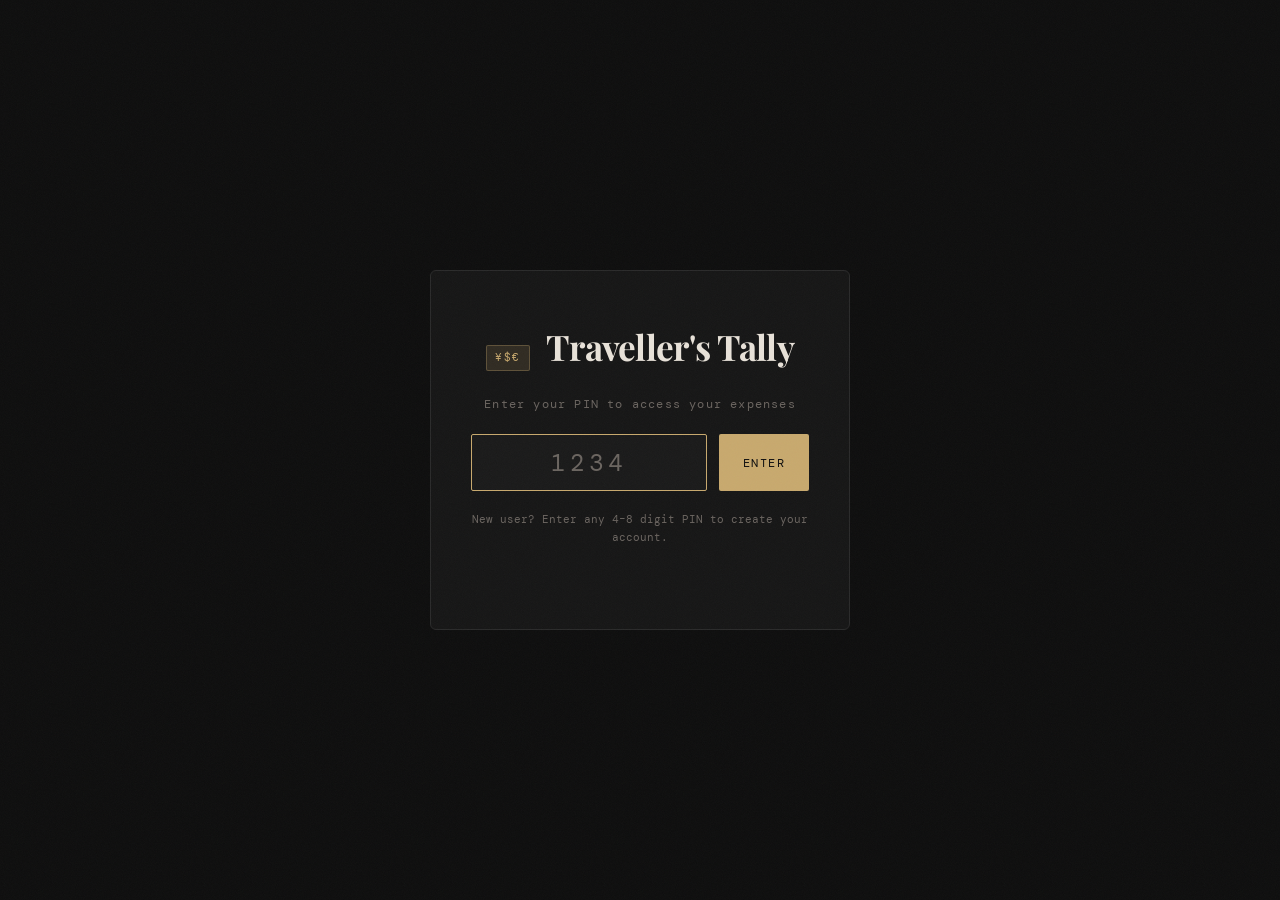
<file: target/classes/static/index.html>
<!DOCTYPE html>
<html lang="en">
<head>
  <meta charset="UTF-8" />
  <meta name="viewport" content="width=device-width, initial-scale=1.0" />
  <title>Traveller's Tally</title>
  <link rel="preconnect" href="https://fonts.googleapis.com">
  <link href="https://fonts.googleapis.com/css2?family=Playfair+Display:ital,wght@0,400;0,700;1,400&family=DM+Mono:wght@300;400;500&display=swap" rel="stylesheet">
  <link rel="stylesheet" href="styles.css" />
</head>
<body>

  <div class="grain"></div>

  <!-- ═══ PIN SCREEN ═══ -->
  <div id="pin-screen">
    <div class="pin-card">
      <div class="logo">
        <span class="logo-symbol">¥$€</span>
        <h1>Traveller's Tally</h1>
      </div>
      <p class="pin-sub">Enter your PIN to access your expenses</p>
      <div class="pin-input-row">
        <!-- type="text" so digits are visible while typing -->
        <input id="pinInput" type="text" inputmode="numeric" maxlength="8" placeholder="1234" autocomplete="off" />
        <button id="pinSubmit" class="btn-primary-pin">Enter</button>
      </div>
      <p class="pin-hint">New user? Enter any 4–8 digit PIN to create your account.</p>
      <p class="pin-error" id="pinError"></p>
    </div>
  </div>

  <!-- ═══ APP ═══ -->
  <div id="app" style="display:none">

    <header>
      <div class="header-inner">
        <div class="logo">
          <span class="logo-symbol">¥$€</span>
          <h1>Traveller's Tally</h1>
        </div>
        <div class="header-right">
          <span class="pin-display" id="pinDisplay"></span>
          <button class="btn-ghost small" id="switchPin">Switch User</button>
        </div>
      </div>
      <div class="header-rule"></div>
    </header>

    <nav class="main-nav">
      <button class="nav-tab active" data-view="log">Log</button>
      <button class="nav-tab" data-view="days">Days</button>
      <button class="nav-tab" data-view="charts">Breakdown</button>
    </nav>

    <main>

      <!-- ═══ VIEW: LOG ═══ -->
      <div class="view active" id="view-log">

        <section class="panel currency-panel">
          <div class="panel-label">01 — Currency</div>
          <h2>Set Your Currency</h2>

          <!-- PRESET BUTTONS: edit data-rate to change exchange rates manually -->
          <!-- To update rates automatically, see app.js fetchLiveRate() -->
          <div class="presets">
            <button class="preset-btn active" data-name="JPY" data-symbol="¥" data-rate="0.0064">¥ Yen</button>
            <button class="preset-btn" data-name="EUR" data-symbol="€" data-rate="1.08">€ Euro</button>
            <button class="preset-btn" data-name="GMD" data-symbol="D" data-rate="0.014">D Dalasi</button>
            <button class="preset-btn" data-name="GBP" data-symbol="£" data-rate="1.27">£ Pound</button>
            <button class="preset-btn" data-name="custom" data-symbol="" data-rate="">+ Custom</button>
          </div>

          <div class="custom-fields" id="customFields">
            <div class="field-row">
              <div class="field"><label>Code</label><input id="custCode" placeholder="e.g. HKD" maxlength="5" /></div>
              <div class="field"><label>Symbol</label><input id="custSymbol" placeholder="e.g. $" maxlength="2" /></div>
              <div class="field">
                <label>Rate (1 unit → USD)</label>
                <input id="custRate" type="number" step="0.0001" placeholder="e.g. 0.13" />
              </div>
            </div>
            <button class="btn-primary" id="setCustomBtn">Apply Custom</button>
          </div>

          <div class="currency-status">
            <span class="status-dot"></span>
            <span id="statusText">JPY — 1 ¥ = $0.0064</span>
            <!-- Live rate fetch button -->
            <button class="btn-rate" id="fetchRateBtn" title="Fetch live rate">↻ Live Rate</button>
          </div>
        </section>

        <section class="panel add-panel">
          <div class="panel-label">02 — Log Expense</div>
          <h2>Add a Purchase</h2>
          <div class="field">
            <label>Amount <span id="currLabel">in JPY (¥)</span></label>
            <div class="amount-row">
              <input id="costInput" type="number" step="0.01" placeholder="0" />
              <div class="usd-preview" id="usdPreview">≈ $0.00</div>
            </div>
          </div>
          <div class="field-row">
            <div class="field">
              <label>Category</label>
              <select id="categorySelect">
                <option value="Food">🍜 Food</option>
                <option value="Transit">🚆 Transit</option>
                <option value="Merchandise">🛍 Merchandise</option>
                <option value="Lodging">🏨 Lodging</option>
                <option value="Entertainment">🎌 Entertainment</option>
                <option value="Other">📦 Other</option>
              </select>
            </div>
            <div class="field">
              <label>Description</label>
              <input id="descInput" placeholder="e.g. Ramen at Ichiran" />
            </div>
          </div>
          <button class="btn-primary" id="addBtn">Record Expense →</button>
          <div class="add-feedback" id="addFeedback"></div>
        </section>

        <section class="summary-bar">
          <div class="summary-item">
            <span class="summary-num" id="sumTransactions">0</span>
            <span class="summary-label">today</span>
          </div>
          <div class="summary-divider"></div>
          <div class="summary-item">
            <span class="summary-num" id="sumForeign">0</span>
            <span class="summary-label" id="sumForeignLabel">JPY today</span>
          </div>
          <div class="summary-divider"></div>
          <div class="summary-item">
            <span class="summary-num" id="sumUsd">$0.00</span>
            <span class="summary-label">USD today</span>
          </div>
        </section>

        <section class="panel ledger-panel">
          <div class="panel-header">
            <div>
              <div class="panel-label">03 — Today's Ledger</div>
              <h2 id="ledgerDate">Today</h2>
            </div>
            <div class="panel-actions">
              <div class="filter-tabs" id="filterTabs">
                <button class="filter-tab active" data-filter="All">All</button>
                <button class="filter-tab" data-filter="Food">Food</button>
                <button class="filter-tab" data-filter="Transit">Transit</button>
                <button class="filter-tab" data-filter="Merchandise">Merch</button>
                <button class="filter-tab" data-filter="Other">Other</button>
              </div>
              <button class="btn-ghost" id="clearBtn">Clear Today</button>
            </div>
          </div>
          <div class="ledger" id="ledger">
            <div class="empty-state"><span class="empty-icon">✈</span><p>No expenses yet.<br>Start logging your journey.</p></div>
          </div>
        </section>

      </div>

      <!-- ═══ VIEW: DAYS ═══ -->
      <div class="view" id="view-days">
        <section class="panel">
          <div class="panel-label">Trip History</div>
          <h2>Days</h2>
          <div id="daysList" class="days-list">
            <div class="empty-state"><span class="empty-icon">📅</span><p>No days recorded yet.</p></div>
          </div>
        </section>
        <section class="panel" id="dayDetail" style="display:none">
          <div class="panel-header">
            <div><div class="panel-label">Day Detail</div><h2 id="dayDetailDate">—</h2></div>
            <button class="btn-ghost" id="backToDays">← Back</button>
          </div>
          <div class="ledger" id="dayDetailLedger"></div>
        </section>
      </div>

      <!-- ═══ VIEW: CHARTS ═══ -->
      <div class="view" id="view-charts">
        <section class="panel">
          <div class="panel-label">Spending Breakdown</div>
          <h2>By Category</h2>
          <div class="chart-scope">
            <button class="scope-btn active" data-scope="today">Today</button>
            <button class="scope-btn" data-scope="all">All Time</button>
          </div>
          <div id="categoryChart" class="category-chart">
            <div class="empty-state"><span class="empty-icon">📊</span><p>No data yet.</p></div>
          </div>
          <div class="chart-totals" id="chartTotals"></div>
        </section>

        <section class="panel">
          <div class="panel-label">All Time</div>
          <h2>Trip Total</h2>
          <div class="summary-bar" style="margin-top:0;border:none;padding:0.5rem 0">
            <div class="summary-item">
              <span class="summary-num" id="allTransactions">0</span>
              <span class="summary-label">purchases</span>
            </div>
            <div class="summary-divider"></div>
            <div class="summary-item">
              <span class="summary-num" id="allUsd">$0.00</span>
              <span class="summary-label">USD total</span>
            </div>
            <div class="summary-divider"></div>
            <div class="summary-item">
              <span class="summary-num" id="allDays">0</span>
              <span class="summary-label">days</span>
            </div>
          </div>
        </section>
      </div>

    </main>

    <footer>
      <span>Traveller's Tally</span>
      <span id="footerDate"></span>
    </footer>

  </div>

  <script src="app.js"></script>
</body>
</html>
</file>
<file: target/classes/static/styles.css>
/* ── Variables ── */
:root {
  --bg: #0e0e0e;
  --surface: #161616;
  --surface2: #1e1e1e;
  --border: #2a2a2a;
  --border-light: #333;
  --text: #e8e2d9;
  --text-muted: #6b6560;
  --text-dim: #9a9490;
  --accent: #c8a96e;
  --accent-dim: rgba(200, 169, 110, 0.15);
  --accent-hover: #d9bc85;
  --danger: #c0504a;
  --green: #6a9e7f;
  --font-display: 'Playfair Display', Georgia, serif;
  --font-mono: 'DM Mono', 'Courier New', monospace;
}

*, *::before, *::after { box-sizing: border-box; margin: 0; padding: 0; }
html { scroll-behavior: smooth; }

body {
  background: var(--bg);
  color: var(--text);
  font-family: var(--font-mono);
  font-size: 14px;
  line-height: 1.6;
  min-height: 100vh;
}

.grain {
  position: fixed; inset: 0; pointer-events: none; z-index: 999; opacity: 0.035;
  background-image: url("data:image/svg+xml,%3Csvg viewBox='0 0 256 256' xmlns='http://www.w3.org/2000/svg'%3E%3Cfilter id='noise'%3E%3CfeTurbulence type='fractalNoise' baseFrequency='0.9' numOctaves='4' stitchTiles='stitch'/%3E%3C/filter%3E%3Crect width='100%25' height='100%25' filter='url(%23noise)'/%3E%3C/svg%3E");
  background-size: 200px 200px;
}

/* ── Header ── */
header { padding: 2.5rem 2.5rem 0; max-width: 860px; margin: 0 auto; }
.header-inner { display: flex; align-items: baseline; gap: 2rem; margin-bottom: 1.5rem; }
.logo { display: flex; align-items: baseline; gap: 1rem; }
.logo-symbol {
  font-family: var(--font-mono); font-size: 11px; letter-spacing: 0.15em;
  color: var(--accent); background: var(--accent-dim);
  border: 1px solid rgba(200,169,110,0.3); padding: 3px 8px; border-radius: 2px;
}
h1 { font-family: var(--font-display); font-size: 2.2rem; font-weight: 700; letter-spacing: -0.02em; }
.tagline { font-size: 11px; letter-spacing: 0.2em; text-transform: uppercase; color: var(--text-muted); }
.header-rule { height: 1px; background: linear-gradient(to right, var(--accent), transparent); opacity: 0.4; }

/* ── Nav ── */
.main-nav {
  max-width: 860px; margin: 0 auto;
  display: flex; gap: 0;
  border-bottom: 1px solid var(--border);
  padding: 0 2.5rem;
}

.nav-tab {
  font-family: var(--font-mono); font-size: 11px; letter-spacing: 0.15em;
  text-transform: uppercase; padding: 0.9rem 1.5rem;
  background: transparent; border: none; border-bottom: 2px solid transparent;
  color: var(--text-muted); cursor: pointer;
  transition: all 0.15s ease; margin-bottom: -1px;
}
.nav-tab:hover { color: var(--text-dim); }
.nav-tab.active { color: var(--accent); border-bottom-color: var(--accent); }

/* ── Views ── */
.view { display: none; }
.view.active { display: block; }

/* ── Main ── */
main { max-width: 860px; margin: 0 auto; padding: 2rem 2.5rem 3rem; display: flex; flex-direction: column; gap: 1.5rem; }

/* ── Panels ── */
.panel {
  background: var(--surface); border: 1px solid var(--border);
  border-radius: 4px; padding: 2rem; position: relative;
  animation: fadeUp 0.4s ease both;
}
@keyframes fadeUp { from { opacity:0; transform:translateY(12px); } to { opacity:1; transform:translateY(0); } }

.panel-label { font-size: 10px; letter-spacing: 0.25em; text-transform: uppercase; color: var(--accent); margin-bottom: 0.4rem; font-weight: 500; }
.panel h2 { font-family: var(--font-display); font-size: 1.4rem; font-weight: 400; color: var(--text); margin-bottom: 1.5rem; }

/* ── Presets ── */
.presets { display: flex; gap: 0.5rem; flex-wrap: wrap; margin-bottom: 1.25rem; }
.preset-btn {
  font-family: var(--font-mono); font-size: 12px; letter-spacing: 0.05em;
  padding: 0.45rem 1rem; border: 1px solid var(--border-light);
  background: transparent; color: var(--text-dim); cursor: pointer;
  border-radius: 2px; transition: all 0.15s ease;
}
.preset-btn:hover { border-color: var(--accent); color: var(--accent); }
.preset-btn.active { background: var(--accent-dim); border-color: var(--accent); color: var(--accent); }

/* ── Custom Fields ── */
.custom-fields { display: none; flex-direction: column; gap: 1rem; margin-bottom: 1.25rem; padding: 1.25rem; background: var(--surface2); border: 1px solid var(--border); border-radius: 3px; }
.custom-fields.visible { display: flex; }

/* ── Fields ── */
.field { display: flex; flex-direction: column; gap: 0.4rem; flex: 1; }
.field-row { display: flex; gap: 1rem; }
label { font-size: 10px; letter-spacing: 0.15em; text-transform: uppercase; color: var(--text-muted); font-weight: 500; }
input, select {
  background: var(--surface2); border: 1px solid var(--border-light);
  color: var(--text); font-family: var(--font-mono); font-size: 14px;
  padding: 0.6rem 0.8rem; border-radius: 2px; outline: none; width: 100%;
  transition: border-color 0.15s ease; -webkit-appearance: none;
}
input::placeholder { color: var(--text-muted); }
input:focus, select:focus { border-color: var(--accent); background: #1a1a1a; }
select option { background: var(--surface2); }

.amount-row { display: flex; gap: 0.75rem; align-items: center; }
.amount-row input { flex: 1; font-size: 1.5rem; padding: 0.5rem 0.8rem; }
.usd-preview { font-size: 1.1rem; color: var(--green); white-space: nowrap; min-width: 90px; text-align: right; transition: all 0.2s ease; }

/* ── Status ── */
.currency-status { display: flex; align-items: center; gap: 0.6rem; font-size: 12px; color: var(--text-dim); margin-top: 1rem; }
.status-dot { width: 7px; height: 7px; border-radius: 50%; background: var(--green); box-shadow: 0 0 6px var(--green); flex-shrink: 0; }

/* ── Buttons ── */
.btn-primary {
  font-family: var(--font-mono); font-size: 12px; letter-spacing: 0.12em;
  text-transform: uppercase; font-weight: 500; padding: 0.75rem 2rem;
  background: var(--accent); color: #0e0e0e; border: none; border-radius: 2px;
  cursor: pointer; transition: background 0.15s ease, transform 0.1s ease;
  margin-top: 1rem; width: 100%;
}
.btn-primary:hover { background: var(--accent-hover); }
.btn-primary:active { transform: scale(0.99); }

.btn-ghost {
  font-family: var(--font-mono); font-size: 11px; letter-spacing: 0.1em;
  text-transform: uppercase; padding: 0.5rem 1rem;
  background: transparent; border: 1px solid var(--border-light);
  color: var(--text-muted); border-radius: 2px; cursor: pointer; transition: all 0.15s ease;
}
.btn-ghost:hover { border-color: var(--danger); color: var(--danger); }

.add-feedback { font-size: 12px; color: var(--green); text-align: center; height: 1.2em; margin-top: 0.5rem; transition: opacity 0.3s ease; }

/* ── Summary Bar ── */
.summary-bar {
  display: flex; align-items: center;
  background: var(--surface); border: 1px solid var(--border);
  border-radius: 4px; padding: 1.25rem 2rem;
  animation: fadeUp 0.4s 0.12s ease both;
}
.summary-item { display: flex; flex-direction: column; align-items: center; gap: 0.2rem; flex: 1; }
.summary-num { font-family: var(--font-display); font-size: 1.6rem; font-weight: 700; color: var(--accent); line-height: 1; }
.summary-label { font-size: 10px; letter-spacing: 0.15em; text-transform: uppercase; color: var(--text-muted); }
.summary-divider { width: 1px; height: 40px; background: var(--border); margin: 0 1rem; }

/* ── Ledger Panel ── */
.panel-header { display: flex; justify-content: space-between; align-items: flex-start; margin-bottom: 1.5rem; flex-wrap: wrap; gap: 1rem; }
.panel-actions { display: flex; flex-direction: column; align-items: flex-end; gap: 0.5rem; }

.filter-tabs { display: flex; gap: 0.4rem; flex-wrap: wrap; }
.filter-tab {
  font-family: var(--font-mono); font-size: 11px; letter-spacing: 0.08em;
  padding: 0.3rem 0.75rem; background: transparent;
  border: 1px solid var(--border); color: var(--text-muted);
  cursor: pointer; border-radius: 2px; transition: all 0.15s ease;
}
.filter-tab:hover { border-color: var(--border-light); color: var(--text-dim); }
.filter-tab.active { border-color: var(--accent); color: var(--accent); background: var(--accent-dim); }

/* ── Ledger entries ── */
.ledger { display: flex; flex-direction: column; gap: 0; }
.entry {
  display: grid; grid-template-columns: auto 1fr auto auto;
  align-items: center; gap: 1rem; padding: 0.9rem 0;
  border-bottom: 1px solid var(--border);
  animation: slideIn 0.25s ease both;
}
@keyframes slideIn { from { opacity:0; transform:translateX(-8px); } to { opacity:1; transform:translateX(0); } }
.entry:last-child { border-bottom: none; }
.entry-cat { font-size: 10px; letter-spacing: 0.1em; text-transform: uppercase; color: var(--text-muted); background: var(--surface2); border: 1px solid var(--border); padding: 2px 7px; border-radius: 2px; white-space: nowrap; }
.entry-desc { font-family: var(--font-display); font-style: italic; font-size: 0.95rem; color: var(--text); overflow: hidden; text-overflow: ellipsis; white-space: nowrap; }
.entry-desc.no-desc { font-family: var(--font-mono); font-style: normal; color: var(--text-muted); }
.entry-foreign { font-size: 13px; color: var(--text-dim); text-align: right; white-space: nowrap; }
.entry-usd { font-family: var(--font-mono); font-weight: 500; color: var(--green); text-align: right; white-space: nowrap; }

/* ── Empty State ── */
.empty-state { text-align: center; padding: 3rem 0; color: var(--text-muted); }
.empty-icon { display: block; font-size: 2rem; margin-bottom: 0.75rem; opacity: 0.4; }
.empty-state p { font-size: 13px; line-height: 1.8; }

/* ── Days List ── */
.days-list { display: flex; flex-direction: column; gap: 0; }
.day-row {
  display: grid; grid-template-columns: 1fr auto auto;
  align-items: center; gap: 1.5rem;
  padding: 1rem 0; border-bottom: 1px solid var(--border);
  cursor: pointer; transition: background 0.15s ease;
}
.day-row:last-child { border-bottom: none; }
.day-row:hover { background: var(--surface2); margin: 0 -2rem; padding: 1rem 2rem; }
.day-date { font-family: var(--font-display); font-size: 1rem; color: var(--text); }
.day-date.today { color: var(--accent); }
.day-date.today::after { content: ' — today'; font-size: 0.75rem; font-family: var(--font-mono); color: var(--text-muted); }
.day-count { font-size: 11px; letter-spacing: 0.1em; color: var(--text-muted); text-transform: uppercase; }
.day-usd { font-family: var(--font-mono); font-weight: 500; color: var(--green); }

/* ── Category Chart ── */
.chart-scope { display: flex; gap: 0.5rem; margin-bottom: 1.5rem; }
.scope-btn {
  font-family: var(--font-mono); font-size: 11px; letter-spacing: 0.1em;
  text-transform: uppercase; padding: 0.4rem 1rem;
  background: transparent; border: 1px solid var(--border-light);
  color: var(--text-muted); border-radius: 2px; cursor: pointer; transition: all 0.15s ease;
}
.scope-btn.active { border-color: var(--accent); color: var(--accent); background: var(--accent-dim); }

.category-chart { display: flex; flex-direction: column; gap: 0.85rem; }

.cat-row { display: grid; grid-template-columns: 90px 1fr 70px; align-items: center; gap: 1rem; }
.cat-name { font-size: 11px; letter-spacing: 0.08em; text-transform: uppercase; color: var(--text-dim); }
.cat-bar-track { height: 6px; background: var(--surface2); border-radius: 3px; overflow: hidden; }
.cat-bar-fill { height: 100%; background: var(--accent); border-radius: 3px; transition: width 0.6s cubic-bezier(0.4,0,0.2,1); }
.cat-bar-fill.food        { background: #c8a96e; }
.cat-bar-fill.transit     { background: #6a9e7f; }
.cat-bar-fill.merchandise { background: #7b8fc9; }
.cat-bar-fill.lodging     { background: #c07b5a; }
.cat-bar-fill.entertainment { background: #a06ec8; }
.cat-bar-fill.other       { background: #888; }
.cat-usd { font-family: var(--font-mono); font-size: 12px; color: var(--green); text-align: right; }

.chart-totals { margin-top: 1.5rem; padding-top: 1.5rem; border-top: 1px solid var(--border); display: flex; justify-content: space-between; font-size: 12px; color: var(--text-muted); }

/* ── Footer ── */
footer { max-width: 860px; margin: 0 auto; padding: 1rem 2.5rem 2.5rem; display: flex; justify-content: space-between; font-size: 10px; letter-spacing: 0.1em; color: var(--text-muted); border-top: 1px solid var(--border); }

/* ── Responsive ── */
@media (max-width: 600px) {
  header, main, footer { padding-left: 1.25rem; padding-right: 1.25rem; }
  .main-nav { padding: 0 1.25rem; }
  .field-row { flex-direction: column; }
  .amount-row { flex-direction: column; align-items: stretch; }
  .usd-preview { text-align: left; }
  .summary-bar { flex-wrap: wrap; gap: 1rem; }
  .summary-divider { display: none; }
  .panel-header { flex-direction: column; }
  h1 { font-size: 1.7rem; }
  .entry { grid-template-columns: auto 1fr; }
  .entry-foreign { display: none; }
  .cat-row { grid-template-columns: 70px 1fr 60px; }
  .day-row { grid-template-columns: 1fr auto; }
  .day-count { display: none; }
}

/* ── Live Rate Button ── */
.btn-rate { font-family:var(--font-mono); font-size:10px; letter-spacing:0.08em; padding:3px 8px; background:transparent; border:1px solid var(--border-light); color:var(--text-muted); border-radius:2px; cursor:pointer; transition:all 0.15s ease; margin-left:auto; }
.btn-rate:hover { border-color:var(--accent); color:var(--accent); }
.btn-rate:disabled { opacity:0.4; cursor:default; }

/* ── PIN Screen ── */
#pin-screen { display:flex; align-items:center; justify-content:center; min-height:100vh; padding:2rem; }
.pin-card { background:var(--surface); border:1px solid var(--border); border-radius:6px; padding:3rem 2.5rem; width:100%; max-width:420px; display:flex; flex-direction:column; align-items:center; gap:1.25rem; animation:fadeUp 0.4s ease both; }
.pin-sub { font-size:12px; letter-spacing:0.1em; color:var(--text-muted); text-align:center; }
.pin-input-row { display:flex; gap:0.75rem; width:100%; }
.pin-input-row input { flex:1; font-size:1.5rem; letter-spacing:0.2em; text-align:center; padding:0.75rem; }
.btn-primary-pin { font-family:var(--font-mono); font-size:12px; letter-spacing:0.12em; text-transform:uppercase; padding:0.75rem 1.5rem; background:var(--accent); color:#0e0e0e; border:none; border-radius:2px; cursor:pointer; white-space:nowrap; }
.btn-primary-pin:hover { background:var(--accent-hover); }
.pin-hint { font-size:11px; color:var(--text-muted); text-align:center; line-height:1.6; }
.pin-error { font-size:12px; color:var(--danger); text-align:center; min-height:1.2em; }
.pin-display { font-size:11px; letter-spacing:0.1em; color:var(--text-muted); }
.header-right { display:flex; align-items:center; gap:1rem; }
.header-inner { display:flex; align-items:center; justify-content:space-between; margin-bottom:1.5rem; flex-wrap:wrap; gap:1rem; }
</file>
